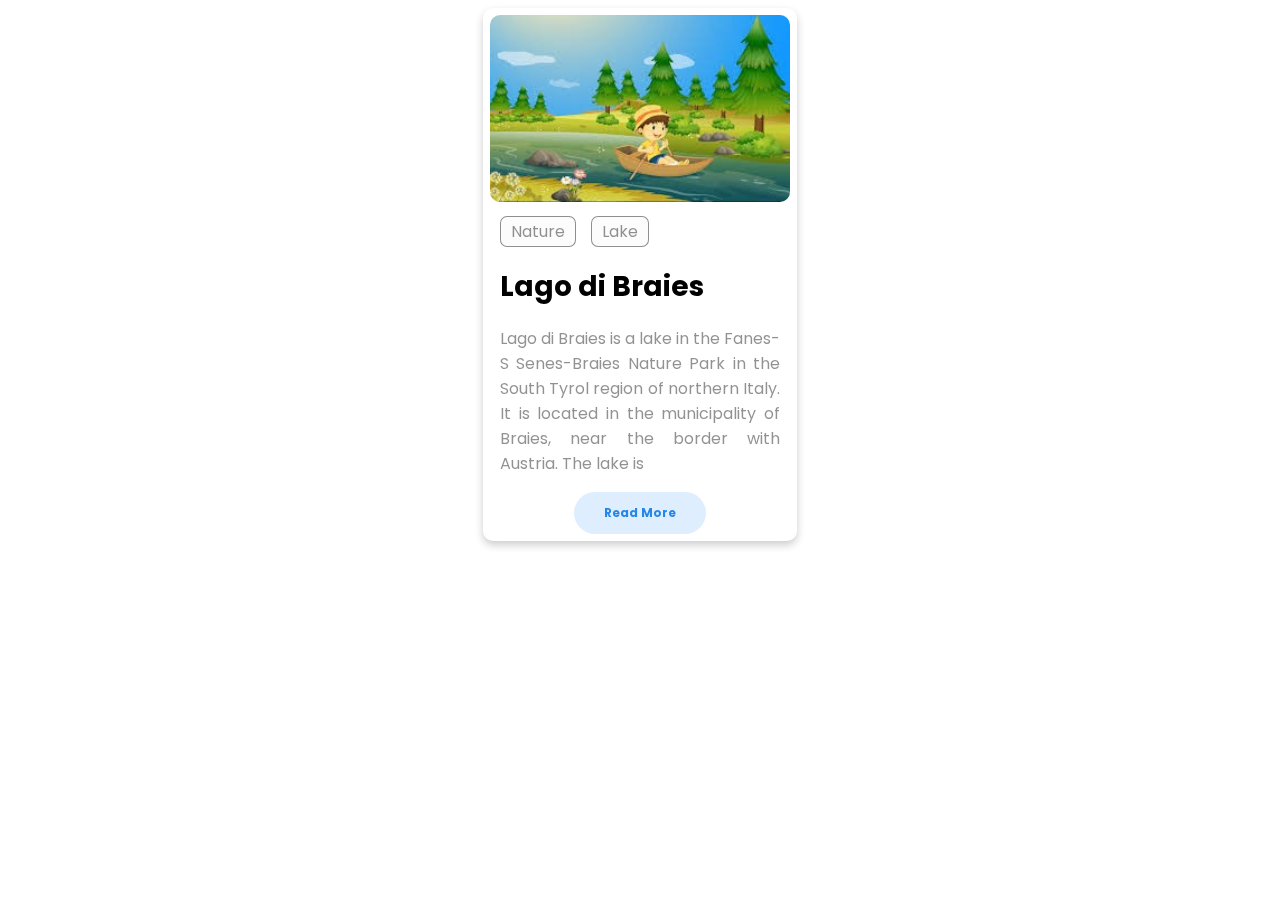
<file: Card/index.html>
<!DOCTYPE html>
<html lang="en">

<head>
    <meta charset="UTF-8">
    <meta name="viewport" content="width=device-width, initial-scale=1.0">
    <title>Card</title>
    <link href='https://fonts.googleapis.com/css?family=Poppins' rel='stylesheet'>
</head>
<style>
    body {
        filter: blur(0.2px);}
    .card {
        box-shadow: 0 4px 8px 0 rgba(0, 0, 0, 0.2);
        max-width: 300px;
        margin: auto;
        text-align: justify;
        padding: 7px;
        border-radius: 10px;
    }

    #img {
        width: 100%;
        height: 100%;
        object-fit: cover;
        border-radius: 10px;
    }

    .card-body {
        padding: 0px;
        margin: 10px;
        font-family: poppins;
    }

    .button {
        display: flex;
        justify-content: flex-start;
        align-items: center;
    }

    .button a {
        text-decoration: none;
        background-color: #f2f2f242;
        color: rgba(0, 0, 0, 0.43);
        margin-right: 15px;
        border: 1px solid rgba(0, 0, 0, 0.43);
        border-radius: 7px;
        padding: 2px 10px;
    }

    h1 {
        font-size: 28px;
    }

    .des p {
        font-size: 16px;
        color: rgba(0, 0, 0, 0.43);
    }

    .card-footer {
        display: flex;
        justify-content: center;
        align-items: center;
    }

    .read {
        font-size: 12px;
        font-weight: bolder;
        display: flex;
        justify-content: center;
        background: #DEEEFE;
        color: #2486e9;
        padding: 12px 30px;
        border-radius: 25px;
        font-family: poppins;
    }
</style>

<body>
    <div class="card">
        <img id="img" src="2.jpeg" alt="">
        <div class="card-body">
            <div class="button">
                <a href="index.html">Nature</a>
                <a href="index.html">Lake</a>
            </div>
            <h1>Lago di Braies</h1>
            <div class="des">
                <p>
                    Lago di Braies is a lake in the Fanes-S
                    Senes-Braies Nature Park in the South Tyrol region of northern Italy. It is
                    located in the municipality of Braies, near the border with Austria. The lake is
                </p>

            </div>
        </div>
        <div class="card-footer">
            <div class="read">Read More</div>
        </div>
    </div>
</body>

</html>
</file>
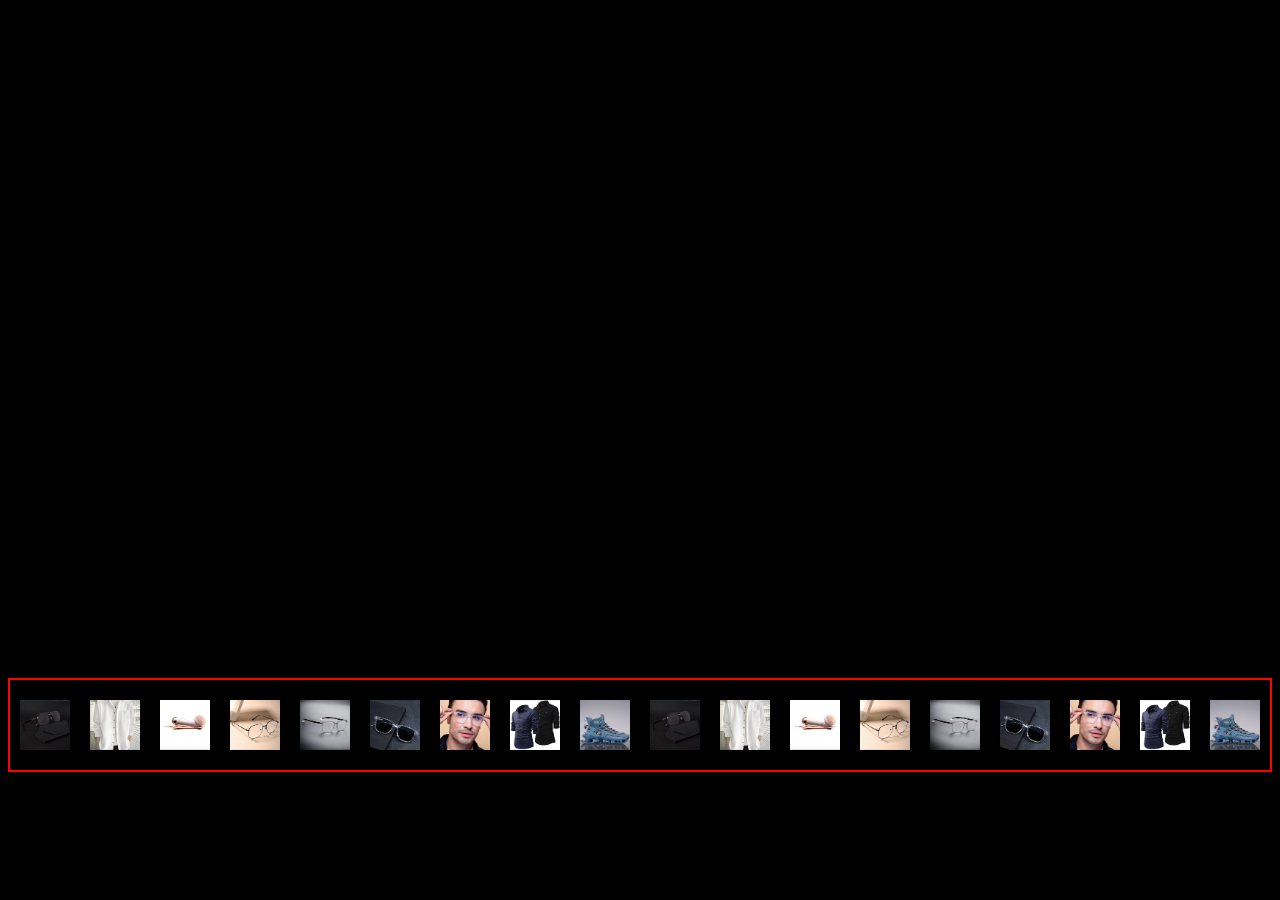
<file: Card_2/index.html>
<!DOCTYPE html>
<html lang="en">

<head>
    <meta charset="UTF-8">
    <meta name="viewport" content="width=device-width, initial-scale=1.0">
    <title>Slider in Div</title>
    <style>
        * {
            background: black;
            margin: 0;
            padding: 0;
        }

        .container {
            /* border: 2px solid red; */
            display: flex;
            justify-content: center;
            align-items: center;
            flex-direction: column;
            height: 100vh;
        }

        .images {
            border: 2px solid red;
            display: flex;

        }

        img {
            width: 50px;
            height: 50px;
            margin: 20px 10px;
        }

        .shower {
            /* background: red; */
            width: 450px;
            height: 450px;
            overflow: hidden;
            margin-bottom: 100px;
            position: relative;
            
            }
            
            .shower img {
                position: absolute;
                top: 0px;
                width: 100%;
                height: 100%;
            display: none;
            left: 0px;
        }
    </style>
</head>

<body>
    <div class="container">
        <div class="shower">
            <img src="7.jpg" alt="">
        </div>
        <div class="images">
            <img src="1.jpg" alt="">
            <img src="2.jpg" alt="">
            <img src="3.jpg" alt="">
            <img src="4.jpg" alt="">
            <img src="5.jpg" alt="">
            <img src="6.jpg" alt="">
            <img src="7.jpg" alt="">
            <img src="8.jpg" alt="">
            <img src="9.jpg" alt="">
            <img src="1.jpg" alt="">
            <img src="2.jpg" alt="">
            <img src="3.jpg" alt="">
            <img src="4.jpg" alt="">
            <img src="5.jpg" alt="">
            <img src="6.jpg" alt="">
            <img src="7.jpg" alt="">
            <img src="8.jpg" alt="">
            <img src="9.jpg" alt="">
        </div>

    </div>
    </div>
    <script>
        var shower = document.querySelector('.shower');

        var images = document.querySelectorAll('.images img');
        var index = 0;
        var timer = setInterval(function () {
            index++;
            if (index >= images.length) {
                index = 0;
            }
            shower.img.style.backgroundImage = 'url(' + images[index].src + ')';
        }, 2000);
    </script>

    </script>
</body>

</html>
</file>
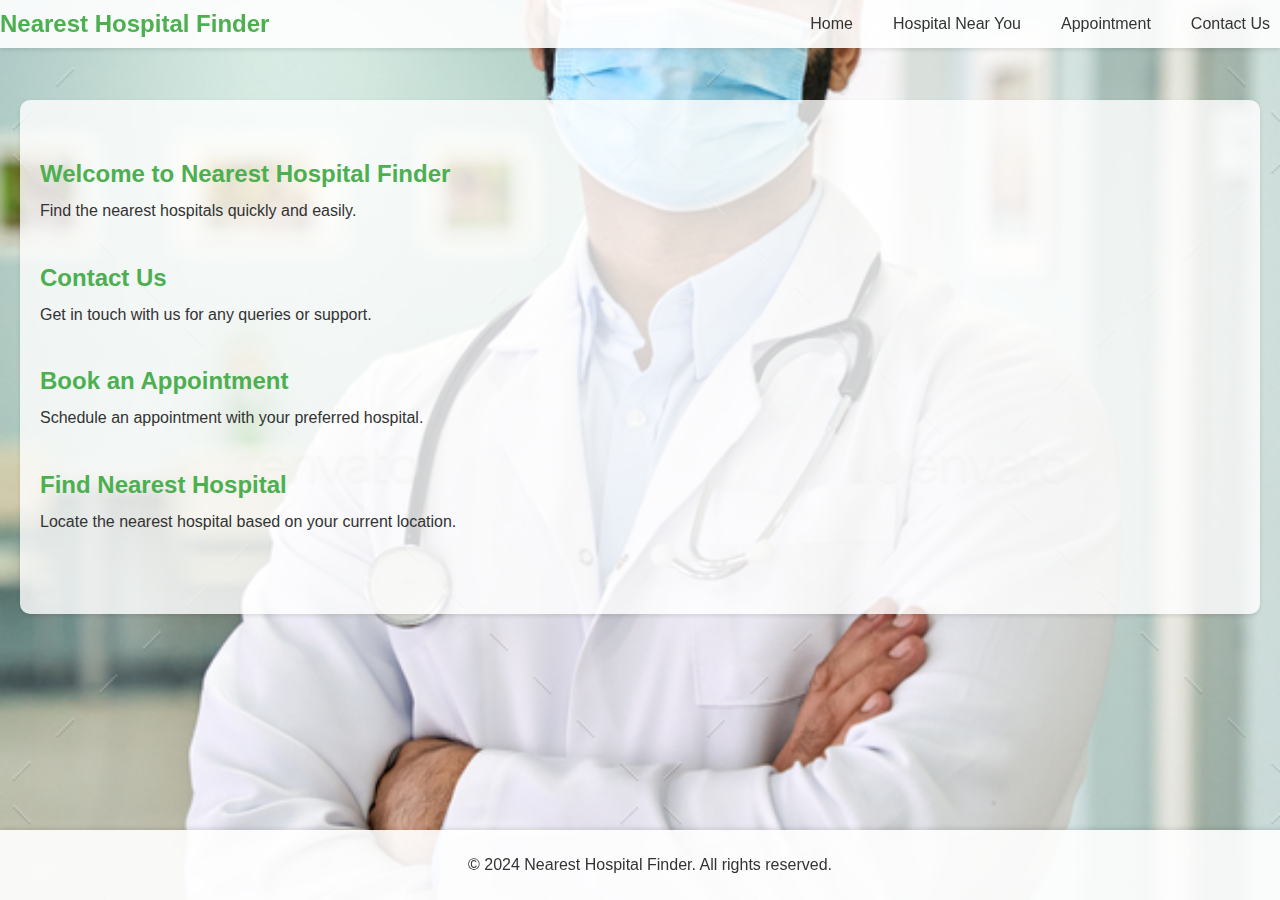
<file: Hopital_project/templates/index.html>
<!DOCTYPE html>
<html lang="en">
<head>
    <meta charset="UTF-8">
    <meta name="viewport" content="width=device-width, initial-scale=1.0">
    <title>Nearest Hospital Finder</title>
    <link rel="stylesheet" href="../static/styles.css">
</head>
<body>
    <header>
        <div class="logo">
            <h1>Nearest Hospital Finder</h1>
        </div>
        <nav>
            <ul>
                <li><a href="index.html">Home</a></li>
                <li><a href="nearest-hospital.html">Hospital Near You</a></li>
                <li><a href="appointment.html">Appointment</a></li>
                <li><a href="contact.html">Contact Us</a></li>
            </ul>
        </nav>
    </header>

    <main>
        <section id="home">
            <h2>Welcome to Nearest Hospital Finder</h2>
            <p>Find the nearest hospitals quickly and easily.</p>
        </section>

        <section id="contact">
            <h2>Contact Us</h2>
            <p>Get in touch with us for any queries or support.</p>
        </section>

        <section id="appointment">
            <h2>Book an Appointment</h2>
            <p>Schedule an appointment with your preferred hospital.</p>
        </section>

        <section id="nearest-hospital">
            <h2>Find Nearest Hospital</h2>
            <p>Locate the nearest hospital based on your current location.</p>
        </section>
    </main>

    <footer>
        <p>&copy; 2024 Nearest Hospital Finder. All rights reserved.</p>
    </footer>
</body>
</html>
</file>
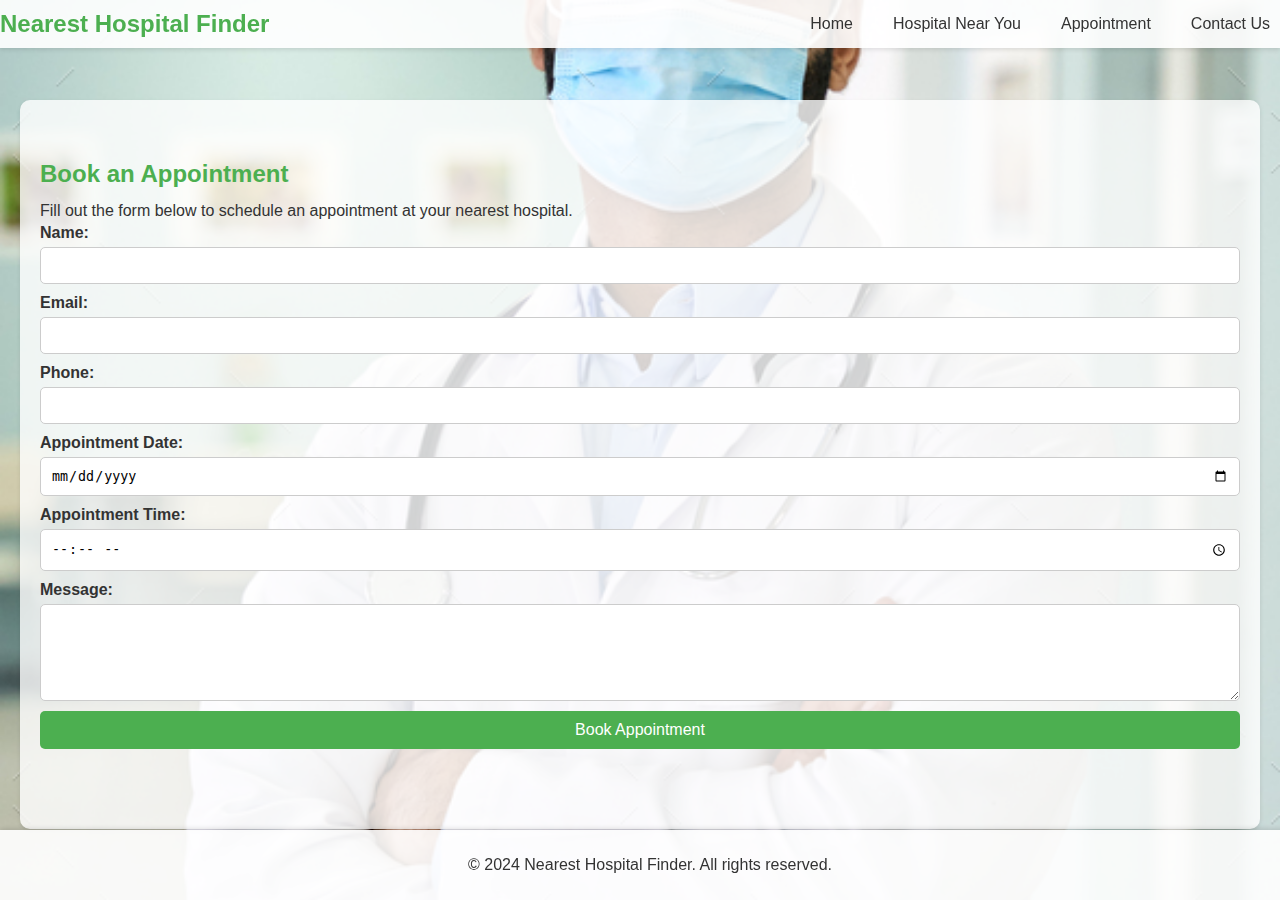
<file: Hopital_project/templates/appointment.html>
<!DOCTYPE html>
<html lang="en">
<head>
    <meta charset="UTF-8">
    <meta name="viewport" content="width=device-width, initial-scale=1.0">
    <title>Appointment - Nearest Hospital Finder</title>
    <link rel="stylesheet" href="../static/styles.css">
</head>
<body>
    <header>
        <div class="logo">
            <h1>Nearest Hospital Finder</h1>
        </div>
        <nav>
            <ul>
                <li><a href="index.html">Home</a></li>
                <li><a href="nearest-hospital.html">Hospital Near You</a></li>
                <li><a href="appointment.html">Appointment</a></li>
                <li><a href="contact.html">Contact Us</a></li>
            </ul>
        </nav>
    </header>

    <main>
        <section id="appointment">
            <h2>Book an Appointment</h2>
            <p>Fill out the form below to schedule an appointment at your nearest hospital.</p>
            <div class="appointment-form">
                <form action="submit_appointment" method="post">
                    <label for="name">Name:</label>
                    <input type="text" id="name" name="name" required>
                
                    <label for="email">Email:</label>
                    <input type="email" id="email" name="email" required>
                
                    <label for="phone">Phone:</label>
                    <input type="tel" id="phone" name="phone" required>
                
                    <label for="date">Appointment Date:</label>
                    <input type="date" id="date" name="date" required>
                
                    <label for="time">Appointment Time:</label>
                    <input type="time" id="time" name="time" required>
                
                    <label for="message">Message:</label>
                    <textarea id="message" name="message" rows="5"></textarea>
                
                    <button type="submit">Book Appointment</button>
                </form>                
            </div>
        </section>
    </main>

    <footer>
        <p>&copy; 2024 Nearest Hospital Finder. All rights reserved.</p>
    </footer>
</body>
</html>
</file>
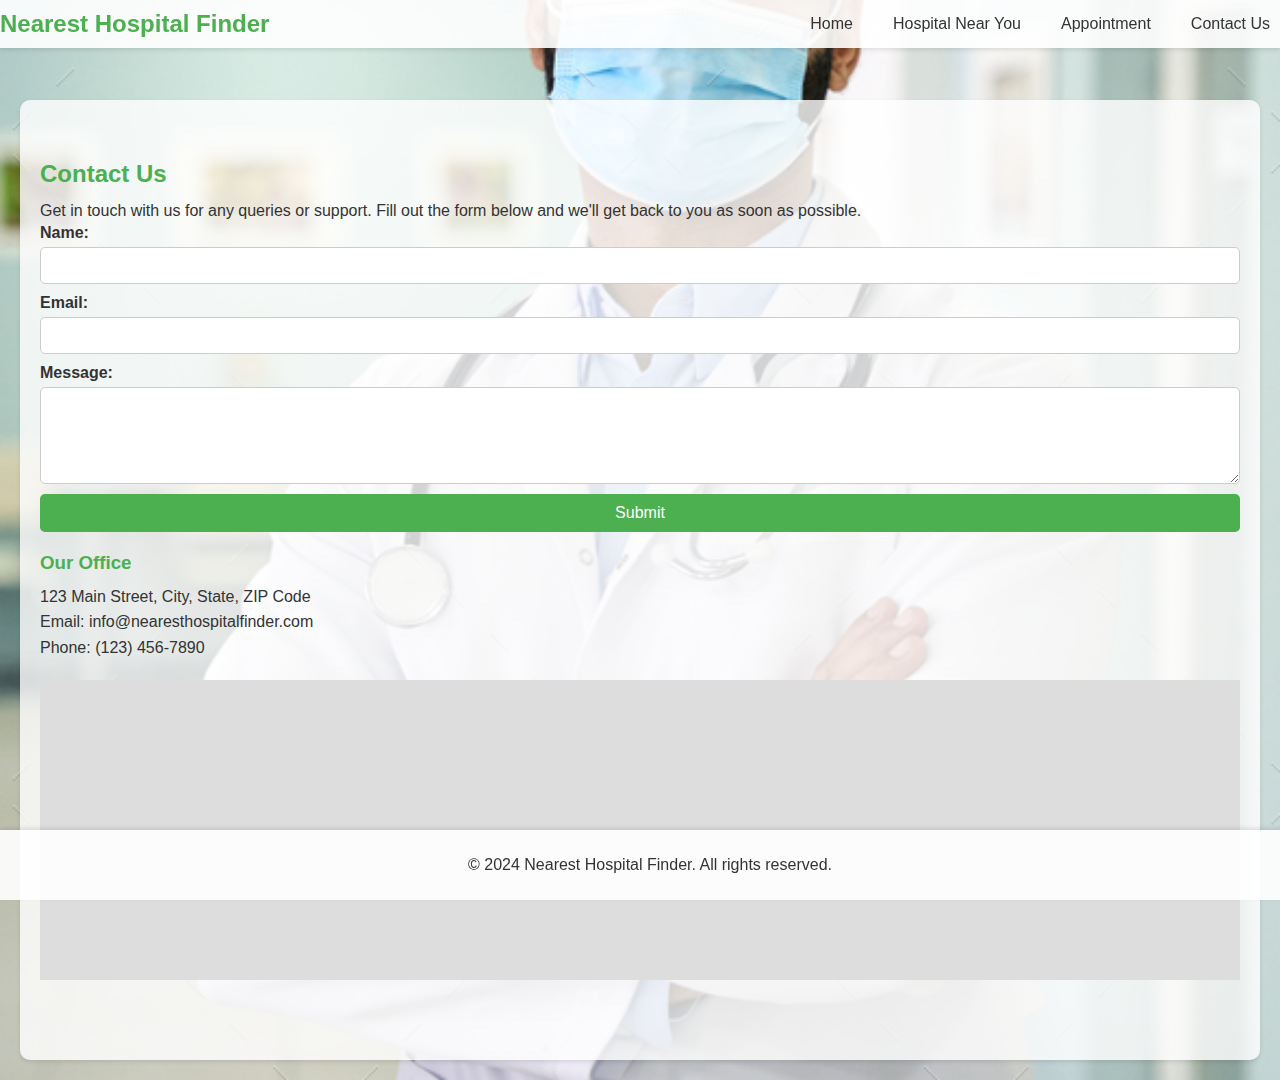
<file: Hopital_project/templates/contact.html>
<!DOCTYPE html>
<html lang="en">
<head>
    <meta charset="UTF-8">
    <meta name="viewport" content="width=device-width, initial-scale=1.0">
    <title>Contact Us - Nearest Hospital Finder</title>
    <link rel="stylesheet" href="../static/styles.css">
</head>
<body>
    <header>
        <div class="logo">
            <h1>Nearest Hospital Finder</h1>
        </div>
        <nav>
            <ul>
                <li><a href="index.html">Home</a></li>
                <li><a href="nearest-hospital.html">Hospital Near You</a></li>
                <li><a href="appointment.html">Appointment</a></li>
                <li><a href="contact.html">Contact Us</a></li>
            </ul>
        </nav>
    </header>

    <main>
        <section id="contact">
            <h2>Contact Us</h2>
            <p>Get in touch with us for any queries or support. Fill out the form below and we'll get back to you as soon as possible.</p>
            <div class="contact-form">
                <form action="submit_contact" method="post">

                <!-- <form action="../submit_form.php" method="post"> -->
                    <label for="name">Name:</label>
                    <input type="text" id="name" name="name" required>

                    <label for="email">Email:</label>
                    <input type="email" id="email" name="email" required>

                    <label for="message">Message:</label>
                    <textarea id="message" name="message" rows="5" required></textarea>

                    <button type="submit">Submit</button>
                </form>
            </div>
            <div class="contact-info">
                <h3>Our Office</h3>
                <p>123 Main Street, City, State, ZIP Code</p>
                <p>Email: info@nearesthospitalfinder.com</p>
                <p>Phone: (123) 456-7890</p>
                <div id="map">
                    <iframe src="https://www.google.com/maps/embed?pb=!1m18!1m12!1m3!1d3579.5877406446252!2d73.0241232748709!3d26.210085889933318!2m3!
                    1f0!2f0!3f0!3m2!1i1024!2i768!4f13.1!3m3!1m2!1s0x39418bbae47d9d33%3A0x5e0509f6b5ec275b!2sSector%205%2C%20Jodhpur%2C%20Rajasthan%203
                    42005!5e0!3m2!1sen!2sin!4v1719933407955!5m2!1sen!2sin" width="100%" height="450" style="border:0;" allowfullscreen="" loading="lazy"
                         referrerpolicy="no-referrer-when-downgrade"></iframe>
                </div>
            </div>
        </section>
    </main>

    <footer>
        <p>&copy; 2024 Nearest Hospital Finder. All rights reserved.</p>
    </footer>
</body>
</html>
</file>
<file: Hopital_project/static/styles.css>
body {
    font-family: Arial, sans-serif;
    margin: 0;
    padding: 0;
    box-sizing: border-box;
    background: url('img1.jpg') no-repeat center center fixed;
    background-size: cover;
    color: #333;
}

header {
    background-color: rgba(255, 255, 255, 0.9);
    display: flex;
    justify-content: space-between;
    align-items: center;
    padding: 10px 0px;
    box-shadow: 0 2px 4px rgba(0, 0, 0, 0.1);
    position: fixed;
    width: 100%;
    top: 0;
    z-index: 1000; 
}

.logo h1 {
    margin: 0;
    color: #4CAF50;
    font-size: 1.5rem;
}

nav ul {
    list-style-type: none;
    margin: 0;
    padding: 0;
    display: flex;
}

nav ul li {
    margin-left: 20px;
}

nav ul li a {
    color: #333;
    text-decoration: none;
    font-size: 1rem;
    padding: 5px 10px;
    border-radius: 5px;
    transition: background-color 0.3s, color 0.3s;
}

nav ul li a:hover {
    background-color: #4CAF50;
    color: white;
}

main {
    padding: 40px 20px;
    background-color: rgba(255, 255, 255, 0.8);
    margin: 20px auto;
    border-radius: 10px;
    max-width: 1200px;
    box-shadow: 0 2px 4px rgba(0, 0, 0, 0.1);
    margin-top: 100px; 
}

section {
    margin-bottom: 40px;
}

section h2 {
    color: #4CAF50;
    font-size: 1.5rem;
    margin-bottom: 10px;
}

section p {
    font-size: 1rem;
    line-height: 1.6;
    margin: 0;
}

.contact-form form {
    display: flex;
    flex-direction: column;
}

.contact-form label {
    margin-bottom: 5px;
    font-weight: bold;
}

.contact-form input,
.contact-form textarea {
    margin-bottom: 10px;
    padding: 10px;
    border: 1px solid #ccc;
    border-radius: 5px;
}

.contact-form button {
    padding: 10px 20px;
    background-color: #4CAF50;
    color: white;
    border: none;
    border-radius: 5px;
    cursor: pointer;
    font-size: 1rem;
    transition: background-color 0.3s;
}

.contact-form button:hover {
    background-color: #45a049;
}

.contact-info {
    margin-top: 20px;
}

.contact-info h3 {
    margin-bottom: 10px;
    color: #4CAF50;
}

#map {
    width: 100%;
    height: 300px;
    background-color: #ddd;
    margin-top: 20px;
overflow: hidden;
}

footer {
    background-color: rgba(255, 255, 255, 0.9);
    text-align: center;
    padding: 10px;
    position: fixed;
    bottom: 0;
    width: 100%;
    box-shadow: 0 -2px 4px rgba(0, 0, 0, 0.1);
    color: #333;
}

h1, h2, h3 {
    color: #4CAF50;
}

@media (max-width: 768px) {
    header {
        flex-direction: column;
    }

    nav ul {
        flex-direction: column;
    }

    nav ul li {
        margin: 10px 0;
    }

    main {
        padding: 20px;
        margin: 10px;
    }

    #map {
        height: 200px;
    }
}

.appointment-form form {
    display: flex;
    flex-direction: column;
}

.appointment-form label {
    margin-bottom: 5px;
    font-weight: bold;
}

.appointment-form input,
.appointment-form textarea {
    margin-bottom: 10px;
    padding: 10px;
    border: 1px solid #ccc;
    border-radius: 5px;
}

.appointment-form button {
    padding: 10px 20px;
    background-color: #4CAF50;
    color: white;
    border: none;
    border-radius: 5px;
    cursor: pointer;
    font-size: 1rem;
    transition: background-color 0.3s;
}

.appointment-form button:hover {
    background-color: #45a049;
}
</file>
